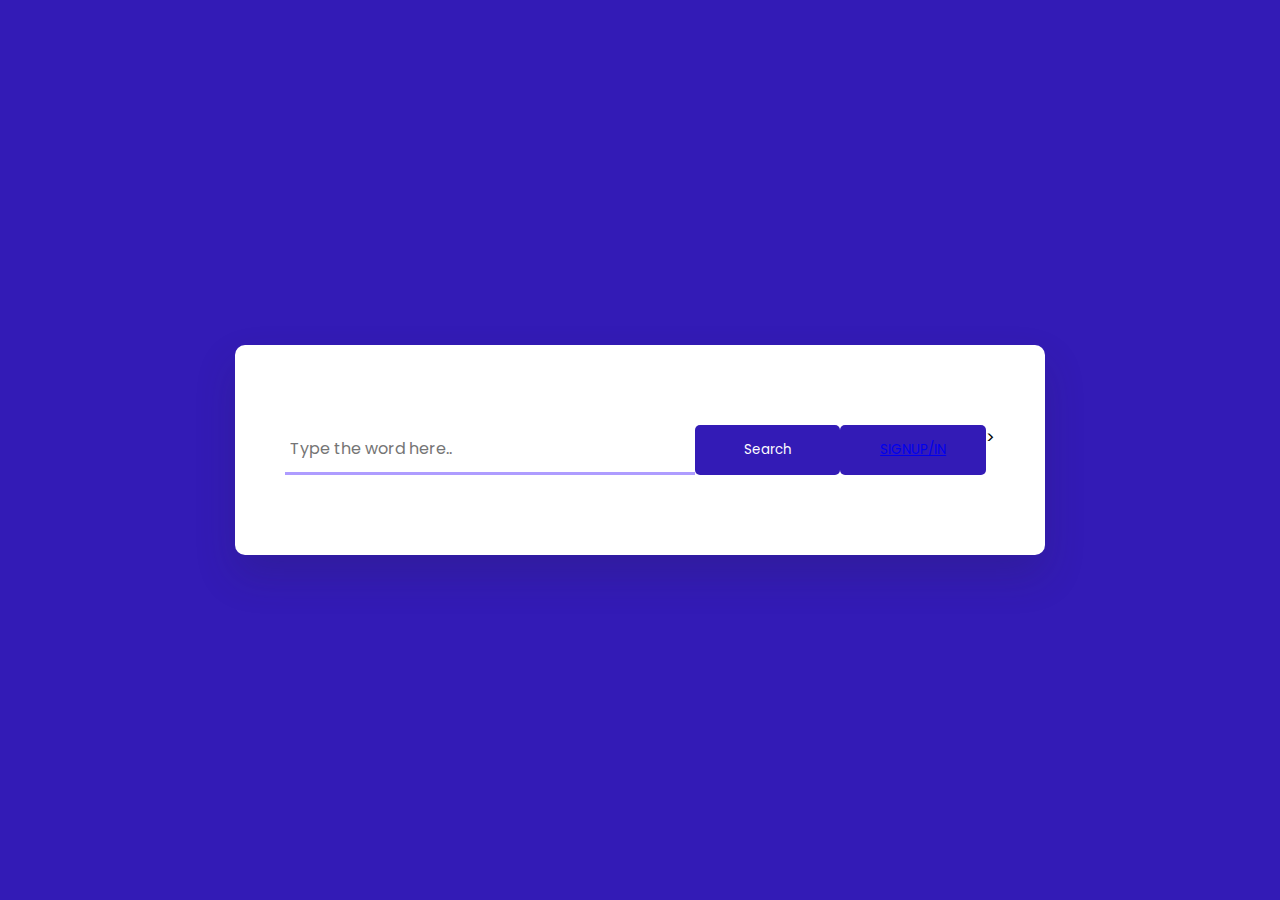
<file: Index.html>
<!DOCTYPE html>
<html lang="en">
    <head>
        <meta name="viewport" content="width=device-width, initial-scale=1.0" />
        <!-- Font Awesome -->
        <link
            rel="stylesheet"
            href="https://cdnjs.cloudflare.com/ajax/libs/font-awesome/5.15.4/css/all.min.css"
        />
        <!-- Google Fonts -->
        <link
            href="https://fonts.googleapis.com/css2?family=Poppins&display=swap"
            rel="stylesheet"
        />
        <!-- Stylesheet -->
        <link rel="stylesheet" href="style.css" />
        <title>Dictionary</title>
    </head>
    <body>
        <audio id="sound"></audio>
        <div class="container">
            <div class="search-box">
                <input
                    type="text"
                    placeholder="Type the word here.."
                    id="inp-word"
                />
                <button id="search-btn">Search</button>
                <button id="search-btn"><a href="Signin.html">SIGNUP/IN</a></button>></button>
                <!-- <button id="search-btn" class="signin">Signup</button> -->
               
            <div class="result" id="result"></div>
        </div>
        <!-- Script -->
        <script src="javascript.js"></script>
    </body>
</html>
</file>
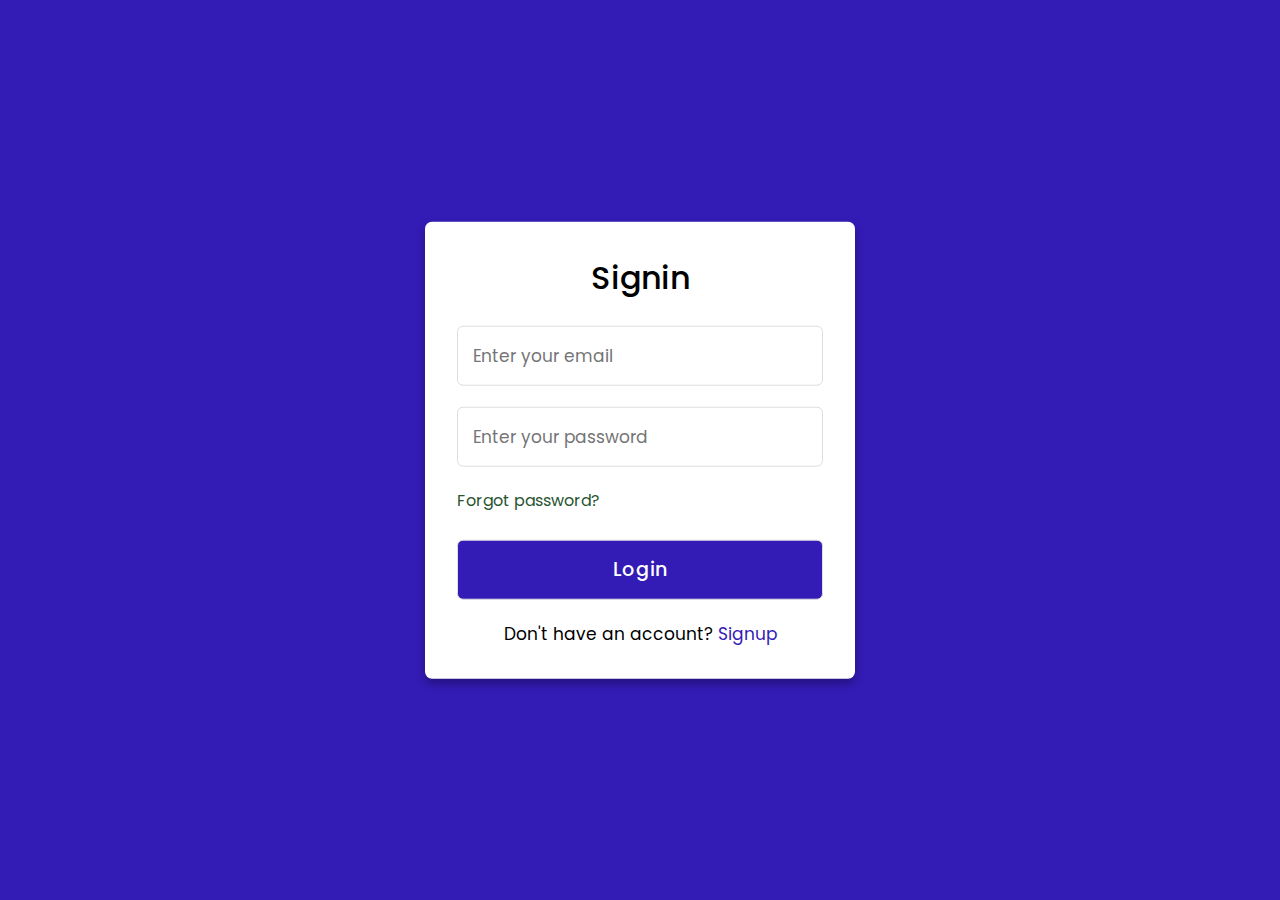
<file: Signin.html>
<!DOCTYPE html>
<!---Coding By CoderGirl | www.codinglabweb.com--->
<html lang="en">
<head>
  <meta charset="UTF-8">
  <meta name="viewport" content="width=device-width, initial-scale=1.0">
  <meta http-equiv="X-UA-Compatible" content="ie=edge">
  <title>Sign-up/in</title>
  <!---Custom CSS File--->
  <link rel="stylesheet" href="signin.css">
  
</head>
<body>
  
  <div class="container">
    <input type="checkbox" id="check">
    <div class="login form">
      <header>Signin</header>
      <form action="#">
        <input type="text" placeholder="Enter your email">
        <input type="password" placeholder="Enter your password">
        <a href="#">Forgot password?</a>
        <input type="button" class="button" value="Login">
      </form>
      <div class="signup">
        <span class="signup">Don't have an account?
         <label for="check">Signup</label>
        </span>
      </div>
    </div>
    <div class="registration form">
      <header>Signup</header>
      <form action="#">
        <input type="text" placeholder="Enter your email">
        <input type="password" placeholder="Create a password">
        <input type="password" placeholder="Confirm your password">
        <input type="button" class="button" value="Signup">
      </form>
      <div class="signup">
        <span class="signup">Already have an account?
         <label for="check">Signin</label>
        </span>
      </div>
    </div>
  </div>
</body>
</html>
</file>
<file: style.css>
* {
    padding: 0;
    margin: 0;
    box-sizing: border-box;
}
*:not(i) {
    font-family: "Poppins", sans-serif;
}
body {
    background-color: #331bb6;
}
.container {
    background-color: #ffffff;
    width: 90vmin;
    position: absolute;
    transform: translate(-50%, -50%);
    top: 50%;
    left: 50%;
    padding: 80px 50px;
    border-radius: 10px;
    box-shadow: 0 20px 40px rgba(38, 33, 61, 0.2);
}
.search-box {
    width: 100%;
    display: flex;
    justify-content: space-between;
}
.search-box input {
    padding: 5px;
    width: 70%;
    border: none;
    outline: none;
    border-bottom: 3px solid #ae9cff;
    font-size: 16px;
}
.search-box button {
    padding: 15px 0;
    width: 25%;
    background-color: #331bb6;
    border: none;
    outline: none;
    color: #ffffff;
    border-radius: 5px;
}
.result {
    position: relative;
}
.result h3 {
    font-size: 30px;
    color: #1f194c;
}
.result .word {
    display: flex;
    justify-content: space-between;
    margin-top: 80px;
}
.result button {
    background-color: transparent;
    color: #331bb6;
    border: none;
    outline: none;
    font-size: 18px;
}
.result .details {
    display: flex;
    gap: 10px;
    color: #b3b6d4;
    margin: 5px 0 20px 0;
    font-size: 14px;
}
.word-meaning {
    color: #575a7b;
}
.word-example {
    color: #575a7b;
    font-style: italic;
    border-left: 5px solid #ae9cff;
    padding-left: 20px;
    margin-top: 30px;
}
.error {
    margin-top: 80px;
    text-align: center;
}
</file>
<file: signin.css>
/* Import Google font - Poppins */
@import url('https://fonts.googleapis.com/css2?family=Poppins:wght@200;300;400;500;600;700&display=swap');
*{
  margin: 0;
  padding: 0;
  box-sizing: border-box;
  font-family: 'Poppins', sans-serif;
}
body{
  min-height: 100vh;
  width: 100%;
  background:#331bb6; 
   /* #009579; */
}
.container{
  position: absolute;
  top: 50%;
  left: 50%;
  transform: translate(-50%,-50%);
  max-width: 430px;
  width: 100%;
  background: #fff;
  border-radius: 7px;
  box-shadow: 0 5px 10px rgba(0,0,0,0.3);
}
.container .registration{
  display: none;
}
#check:checked ~ .registration{
  display: block;
}
#check:checked ~ .login{
  display: none;
}
#check{
  display: none;
}
.container .form{
  padding: 2rem;
}
.form header{
  font-size: 2rem;
  font-weight: 500;
  text-align: center;
  margin-bottom: 1.5rem;
}
 .form input{
   height: 60px;
   width: 100%;
   padding: 0 15px;
   font-size: 17px;
   margin-bottom: 1.3rem;
   border: 1px solid #ddd;
   border-radius: 6px;
   outline: none;
 }
 .form input:focus{
   box-shadow: 0 1px 0 rgba(0,0,0,0.2);
 }
.form a{
  font-size: 16px;
  color: #285430;
   /* #009579; */
  text-decoration: none;
}
.form a:hover{
  text-decoration: underline;
}
.form input.button{
  color: #fff;
  background: #331bb6;
  font-size: 1.2rem;
  font-weight: 500;
  letter-spacing: 1px;
  margin-top: 1.7rem;
  cursor: pointer;
  transition: 0.4s;
}
.form input.button:hover{
  background: #331bb6;
}
.signup{
  font-size: 17px;
  text-align: center;
}
.signup label{
  color: #331bb6;
  cursor: pointer;
}
.signup label:hover{
  text-decoration: underline;
}
</file>
